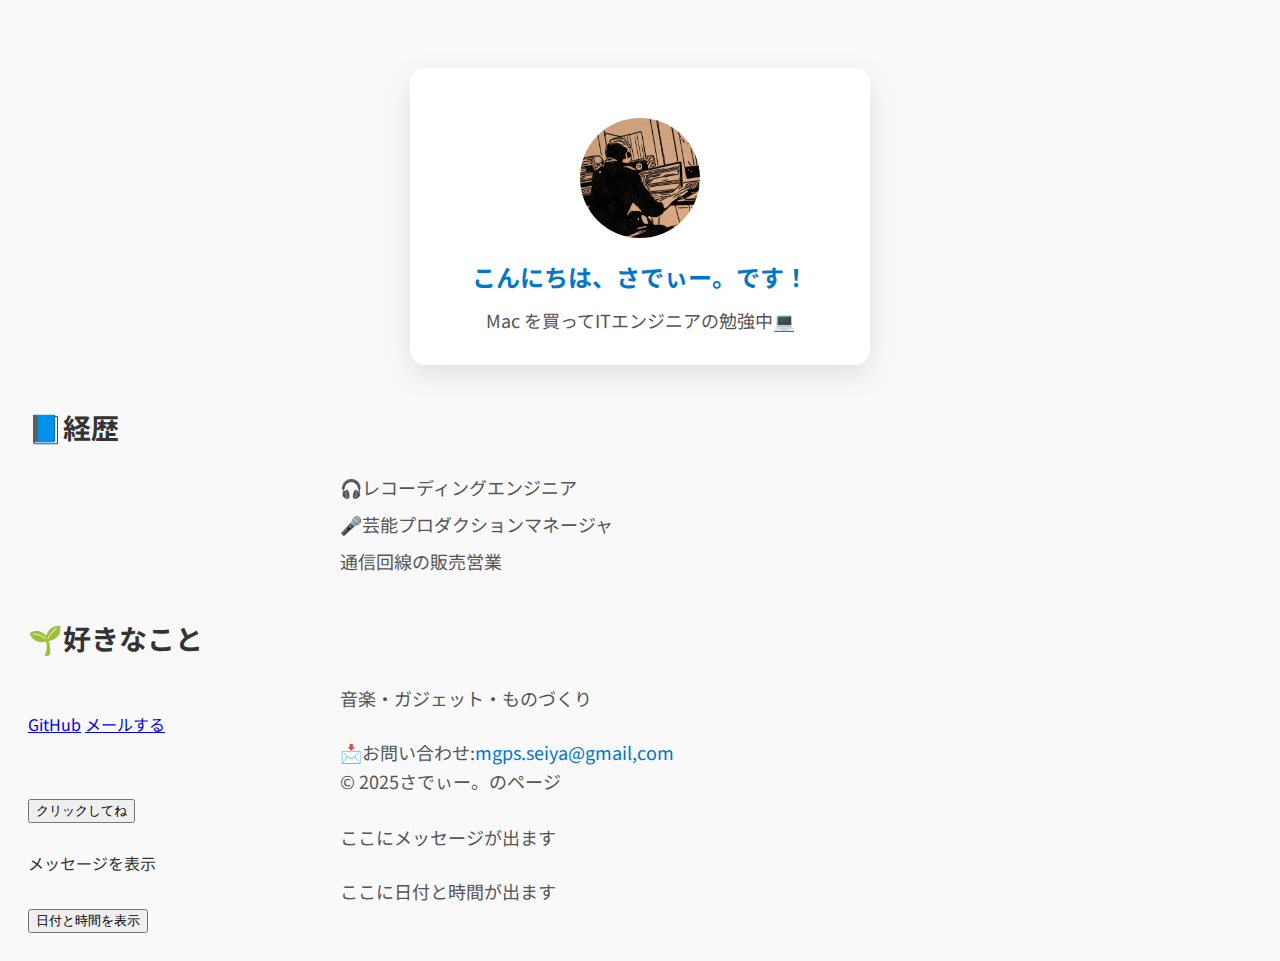
<file: index.html>
<!DOCTYPE html>
<html lang="ja">
  <head>
    <meta charset="UTF-8" />
    <title>自己紹介</title>
   <link rel="stylesheet" href="style.css">
    </head>
    <link href="https://fonts.googleapis.com/css2?family=Noto+Sans+JP&display=swap" rel="stylesheet">
    <body>
      <div class="profile-card">
  <img src="profile.jpeg" alt="プロフィール画像" class="profile-image">
  <h1>こんにちは、さでぃー。です！</h1>
  <p>Mac を買ってITエンジニアの勉強中💻</p>
</div>

<section>
  <h2>📘経歴</h2>
  <ul>
  <li>🎧レコーディングエンジニア</li>
  <li>🎤芸能プロダクションマネージャ</li>
  <li>通信回線の販売営業</li>
  </ul>
</section>
<section>
 <h2>🌱好きなこと</h2>
 <p>音楽・ガジェット・ものづくり</p>
</section>
<div class="button-link">
  <a href="https://github.com/" target="_blank">GitHub</a>
  <a href="mailto:mgps.seiya@gmai.com">メールする</a>
</div>
<footer>
  <p>📩お問い合わせ:<a href="mailto:mgps.seiya@gmail.com">mgps.seiya@gmail,com</a></p>
  <p>&copy; 2025さでぃー。のページ</p>
</footer>
<button onclick="sayHello()">クリックしてね</button>
<script src="main.js"></script>
<p id="message">ここにメッセージが出ます</p>
<botton onclick="showMessage()">メッセージを表示</botton>
<script src="main.js"></script>
<p id="datetime">ここに日付と時間が出ます</p>
<button onclick="showDateTime()">日付と時間を表示</button>
<script src="main.js"></script>
</body>
 </html>
</file>
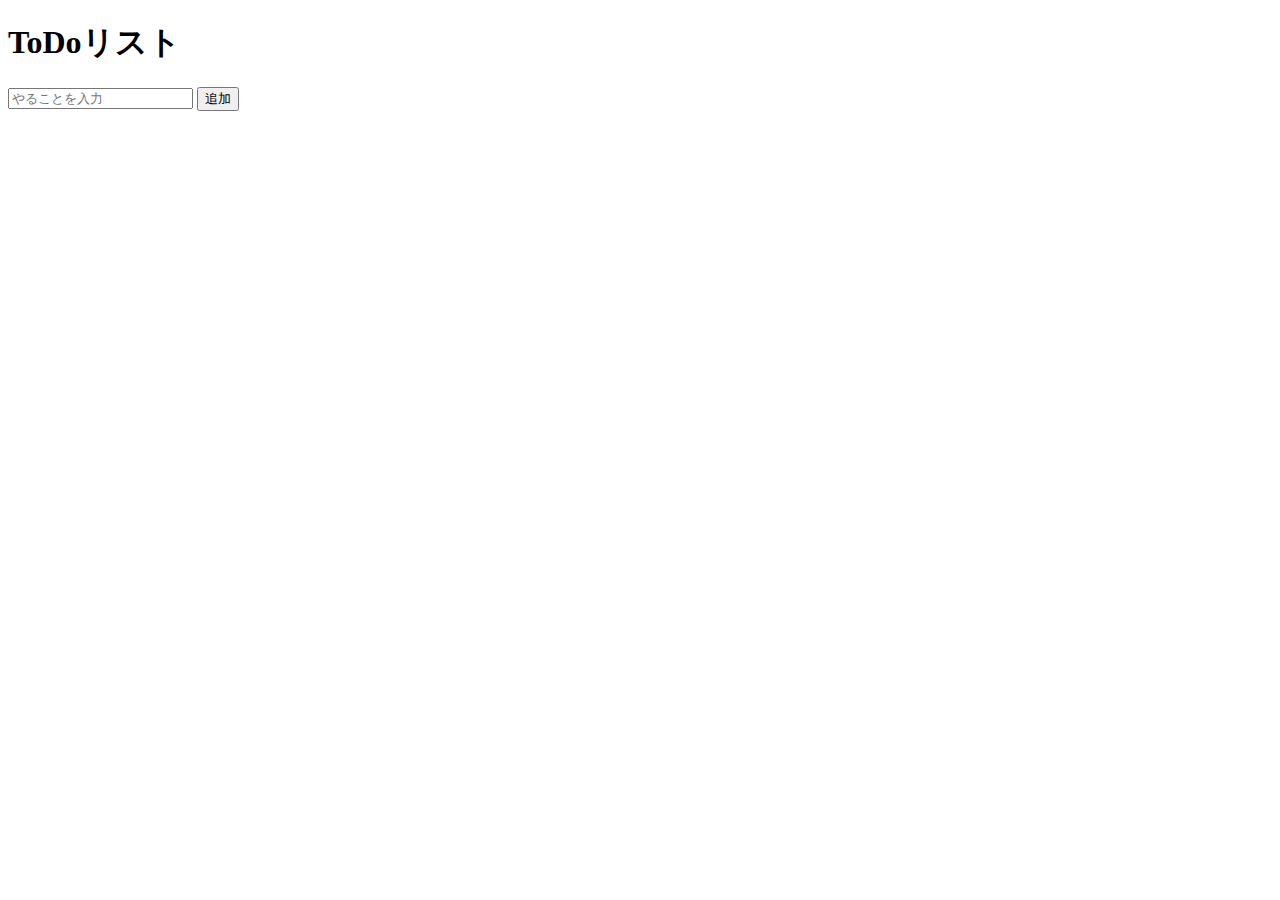
<file: todo.html>
<!DOCTYPE html>
<html lang="ja">
<head>
  <meta charset="UTF-8">
  <title>ToDoリスト</title>
</head>
<body>
  <h1>ToDoリスト</h1>

  <input type="text" id="taskInput" placeholder="やることを入力">
  <button onclick="addTask()">追加</button>

  <ul id="taskList"></ul>

  <script src="todo.js"></script>
</body>
</html>
</file>
<file: style.css>
body {
  background-color: #f9f9f9;
  font-family: 'Noto Sans JP', sans-serif;
  color: #333;
  line-height: 1.6;
  padding: 20px
}

h1 {
  color: #0077cc;
  font-size: 24px;
  margin-bottom: 10px;
}

h2 {
  color: #333;
  font-size: 28px;
  margin-top: 40px;
}
p{
  margin-bottom: 15px;
}

p, ul {
  color: #555;
  font-size: 18px;
  margin: 0 auto;
  max-width: 600px;
  line-height: 1.6;
}

ul {
  list-style: none;
  padding: 0;
}

li {
  margin: 8px 0;
}
.profile-image{
  width: 120px;
  height: 120px;
  border-radius: 50%;
  display:block;
  margin:20px auto;
  box-shadow: 0 0 10px raba(0,0,0,0.2);
  object-fit: cover;
  animation: fadein 2s ease-in-out;
}
@keyframes fadein{
  0%{
    opacity: 0;
    transform: scale(0.9);
  }
  100%{
    opacity:1;
    transform: scale(1);;
  }
}
footer a{
  color:#0077cc;
  text-decoration: none;
}
footer a:hover{
  text-decoration: underline;
}

.profile-card{
  background: white;
  padding: 30px;
  border-radius:16px;
  box-shadow: 0 10px 30px rgba(0,0,0,0.1);
  max-width: 400px;
  margin:40px auto;
  text-align: center;
  transition:transform 0.3s ease,box-shadow  0.3s ease;
}
.profile-card:hover {
  box-shadow: 0 16px 40px rgba(0, 0, 0, 0.15);
  transform: translateY(-5px);
}
.botton-links{
  text-align: center;
  margin: 30px 0;
}
.button-links a {
  display: inline-block;
  background-color: #e91e63;
  color: white;
  padding: 8px 16px;
  margin: 8px 4px;
  text-decoration: none;
  border-radius: 4px;
  transition: background-color 0.3s ease;
}

.button-links a:hover {
  background-color: #c2185b;
}
/* style.css の一番下に追加！ */
@media (max-width: 600px) {
  body {
    font-size: 16px;
    padding: 10px;
  }

  .profile-image {
    width: 80px;
    height: 80px;
  }

  .profile-card {
    margin: 20px;
    width: 90%;
    padding: 20px;
  }

  h1 {
    font-size: 20px;
  }

  .button-links a {
    display: block;
    margin: 10px auto;
    width: 80%;
  }
}
</file>
